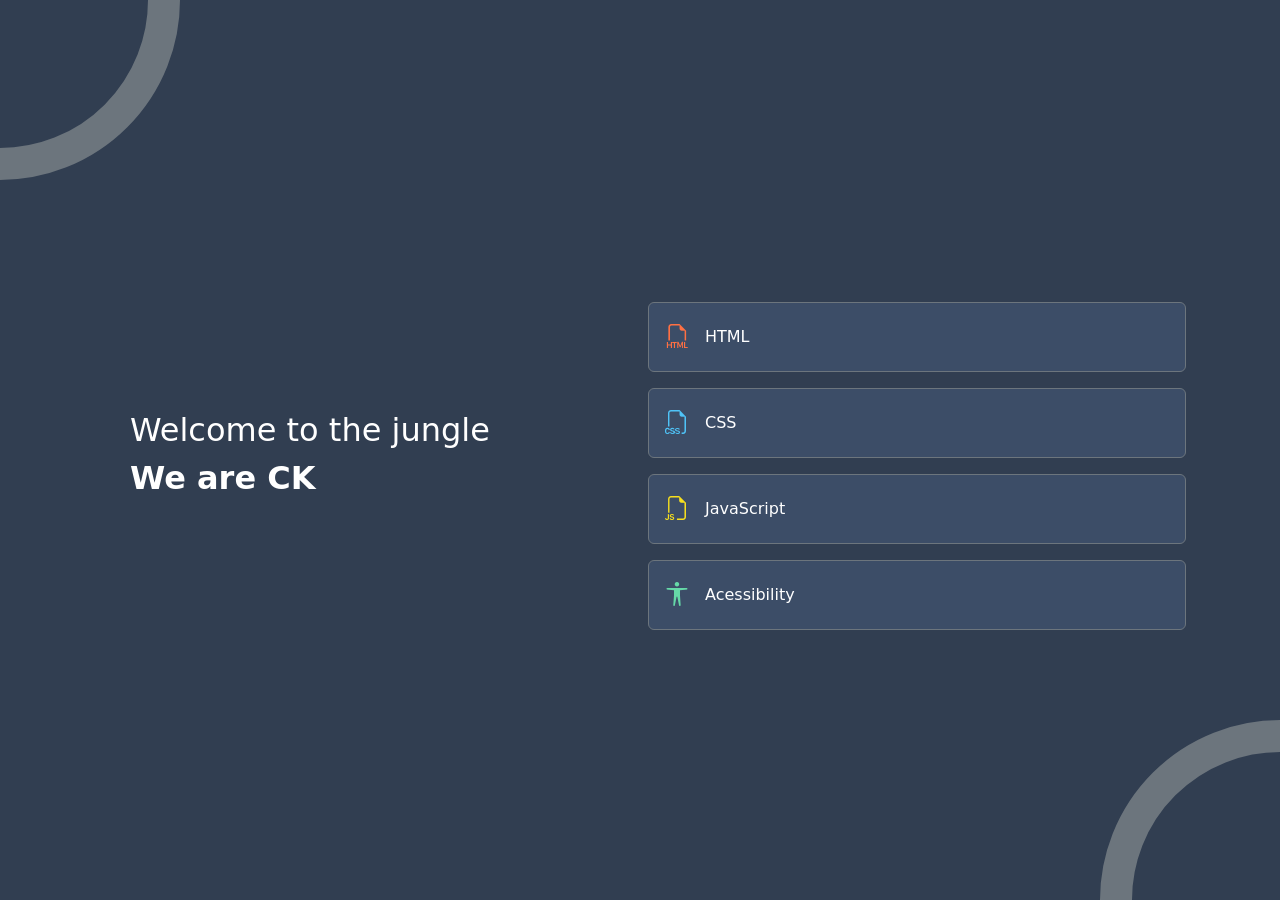
<file: modulo-03/atv-1-10/index.html>
<!DOCTYPE html>
<html lang="pt-BR">

<head>
    <link href="https://cdn.jsdelivr.net/npm/bootstrap@5.0.2/dist/css/bootstrap.min.css" rel="stylesheet"
        integrity="sha384-EVSTQN3/azprG1Anm3QDgpJLIm9Nao0Yz1ztcQTwFspd3yD65VohhpuuCOmLASjC" crossorigin="anonymous">
    <link rel="stylesheet" href="https://cdn.jsdelivr.net/npm/bootstrap-icons@1.11.3/font/bootstrap-icons.min.css">
    <link rel="stylesheet" href="style.css">
    <meta charset="UTF-8">
    <meta name="viewport" content="width=device-width, initial-scale=1.0">
    <title>Bootstrap 5 - Tamanhos</title>
</head>

<body class="background justify-content-center align-items-center d-flex min-vh-100 min-vw-100">
    <div class="background-circle background-circle-top-left" aria-hidden="true"></div>
    <div class="background-circle background-circle-bottom-right" aria-hidden="true"></div>

    <main class="container ">
        <div class="row row-cols-2  justify-content align-items-center">
            <div class="col mt-2">
                <div class="p-5  text-white font-weight-bold fs-2">
                    Welcome to the jungle<br>
                    <b>We are CK</b>

                </div>
            </div>


            <div class="row row-cols-1  g-3 ">
                <div class="col">
                    <div class="p-3 card text-white d-flex flex-row align-items-center gap-3">
                        <i class="bi bi-filetype-html fs-4 icon-html" aria-hidden="true"></i>
                        <span>HTML</span>
                    </div>
                </div>
                <div class="col">
                    <div class="p-3 card text-white d-flex flex-row align-items-center gap-3">
                        <i class="bi bi-filetype-css fs-4 icon-css" aria-hidden="true"></i>
                        <span>CSS</span>
                    </div>
                </div>
                <div class="col">
                    <div class="p-3 card text-white d-flex flex-row align-items-center gap-3">
                        <i class="bi bi-filetype-js fs-4 icon-js" aria-hidden="true"></i>
                        <span>JavaScript</span>
                    </div>
                </div>
                <div class="col">
                    <div class="p-3 card text-white d-flex flex-row align-items-center gap-3">
                        <i class="bi bi-universal-access fs-4 icon-accessibility" aria-hidden="true"></i>
                        <span>Acessibility</span>
                    </div>
                </div>

            </div>
        </div>


    </main>
</body>

</html>
</file>
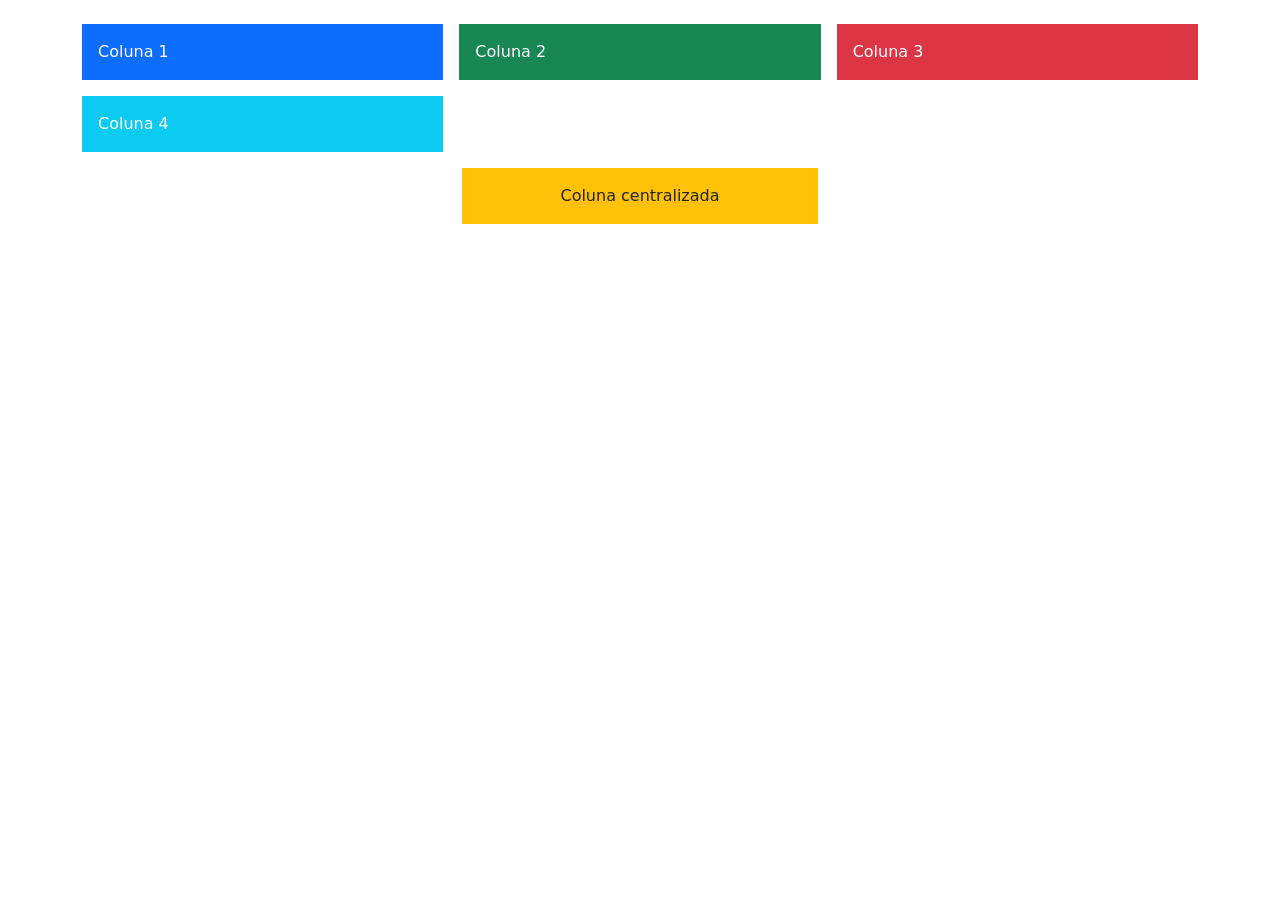
<file: modulo-03/aula-05/index.html>
<!DOCTYPE html>
<html lang="pt-BR">

<head>
    <link href="https://cdn.jsdelivr.net/npm/bootstrap@5.0.2/dist/css/bootstrap.min.css" rel="stylesheet"
        integrity="sha384-EVSTQN3/azprG1Anm3QDgpJLIm9Nao0Yz1ztcQTwFspd3yD65VohhpuuCOmLASjC" crossorigin="anonymous">

    <meta charset="UTF-8">
    <meta name="viewport" content="width=device-width, initial-scale=1.0">
    <title>Bootstrap 5 - Tamanhos</title>
</head>

<body>
    <main class="container py-4">
        <div class="row row-cols-4 row-cols-md-3 g-3">
            <div class="col"><div class="p-3 bg-primary text-white">Coluna 1</div></div>
            <div class="col"><div class="p-3 bg-success text-white">Coluna 2</div></div>
            <div class="col"><div class="p-3 bg-danger text-white">Coluna 3</div></div>
            <div class="col"><div class="p-3 bg-info text-white">Coluna 4</div></div>
        </div>

        <div class="row justify-content-center mt-3">
            <div class="col-8 col-md-4">
                <div class="p-3 bg-warning text-center">Coluna centralizada</div>
            </div>
        </div>
    </main>
</body>

</html>
</file>
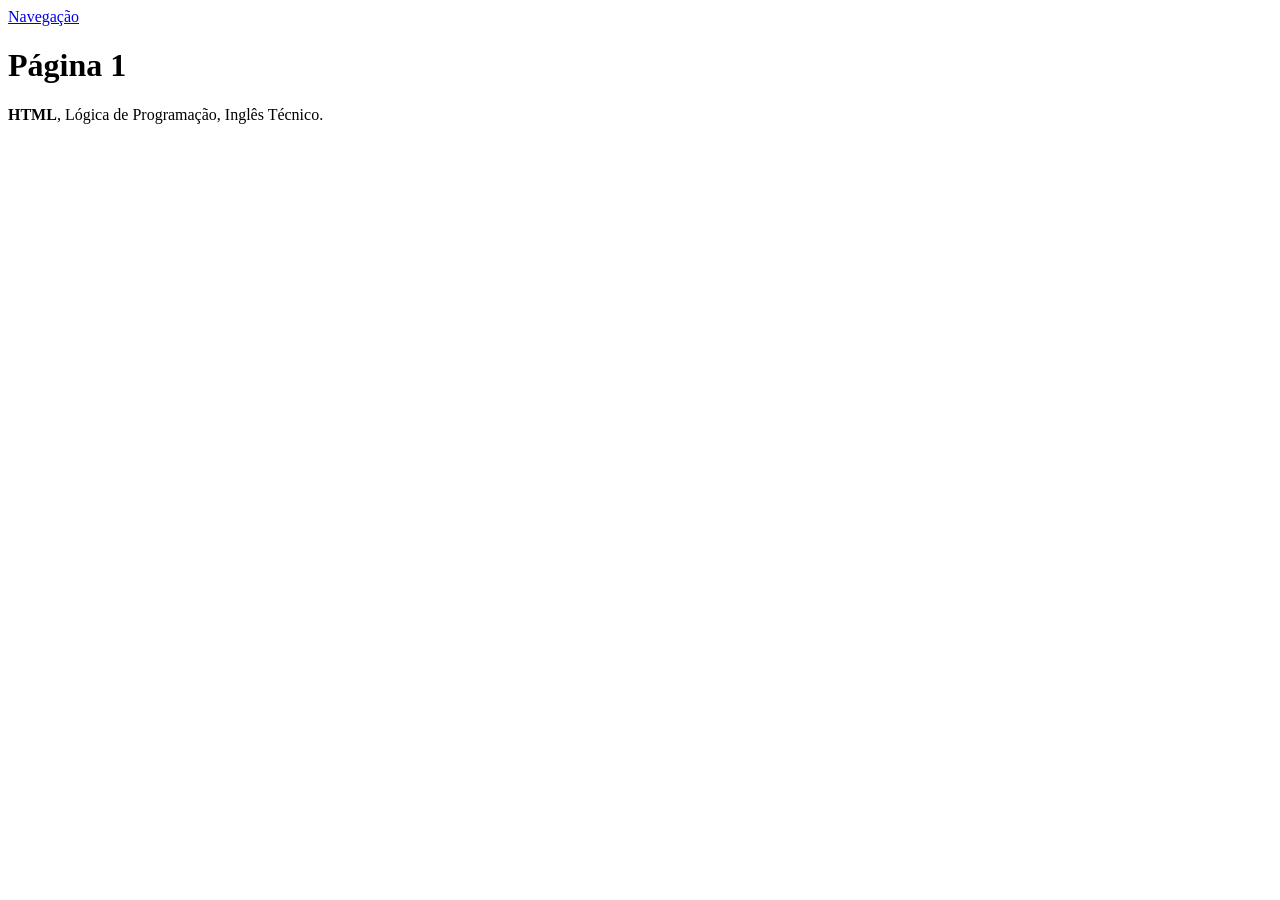
<file: modulo-02/aula01.html>
<!DOCTYPE html>
<html lang="pt-BR">
<head>
  <meta charset="UTF-8">
  <meta name="viewport" content="width=device-width, initial-scale=1.0">
  <title>Primeira Página</title>
</head>
<body>
<a href="desafio.html">Navegação</a>
  <h1>Página 1</h1>
  <p><strong>HTML</strong>, Lógica de Programação, Inglês Técnico.</p>
</body>
</html>
</file>
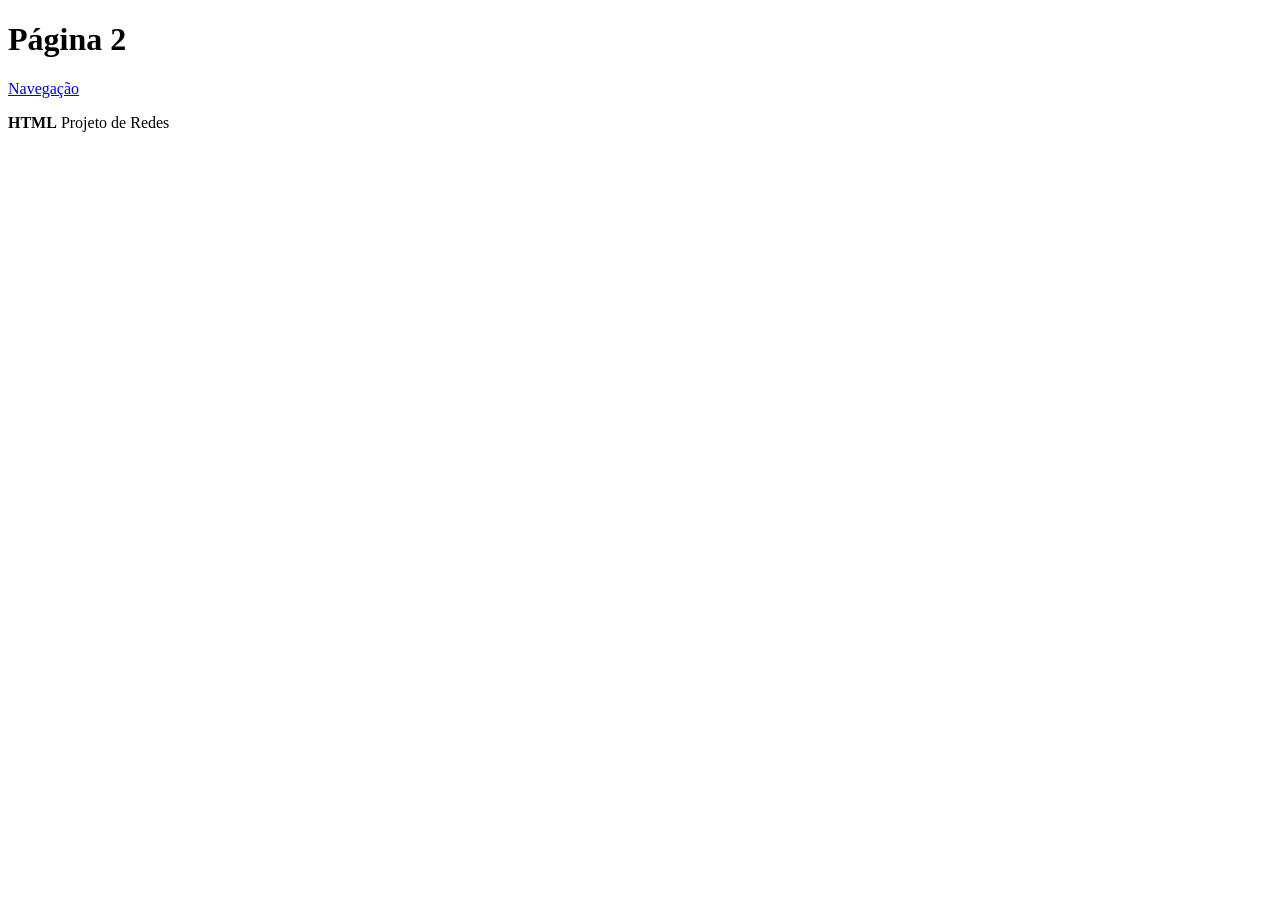
<file: modulo-02/desafio.html>
<!DOCTYPE html>
<html lang="pt-BR">
<head>
  <title>Página 2</title>
</head>
<body>
  <h1>Página 2</h1>
  <a href="aula01.html">Navegação</a>
  <p><strong>HTML</strong> Projeto de Redes </p>
</body>
</html>
</file>
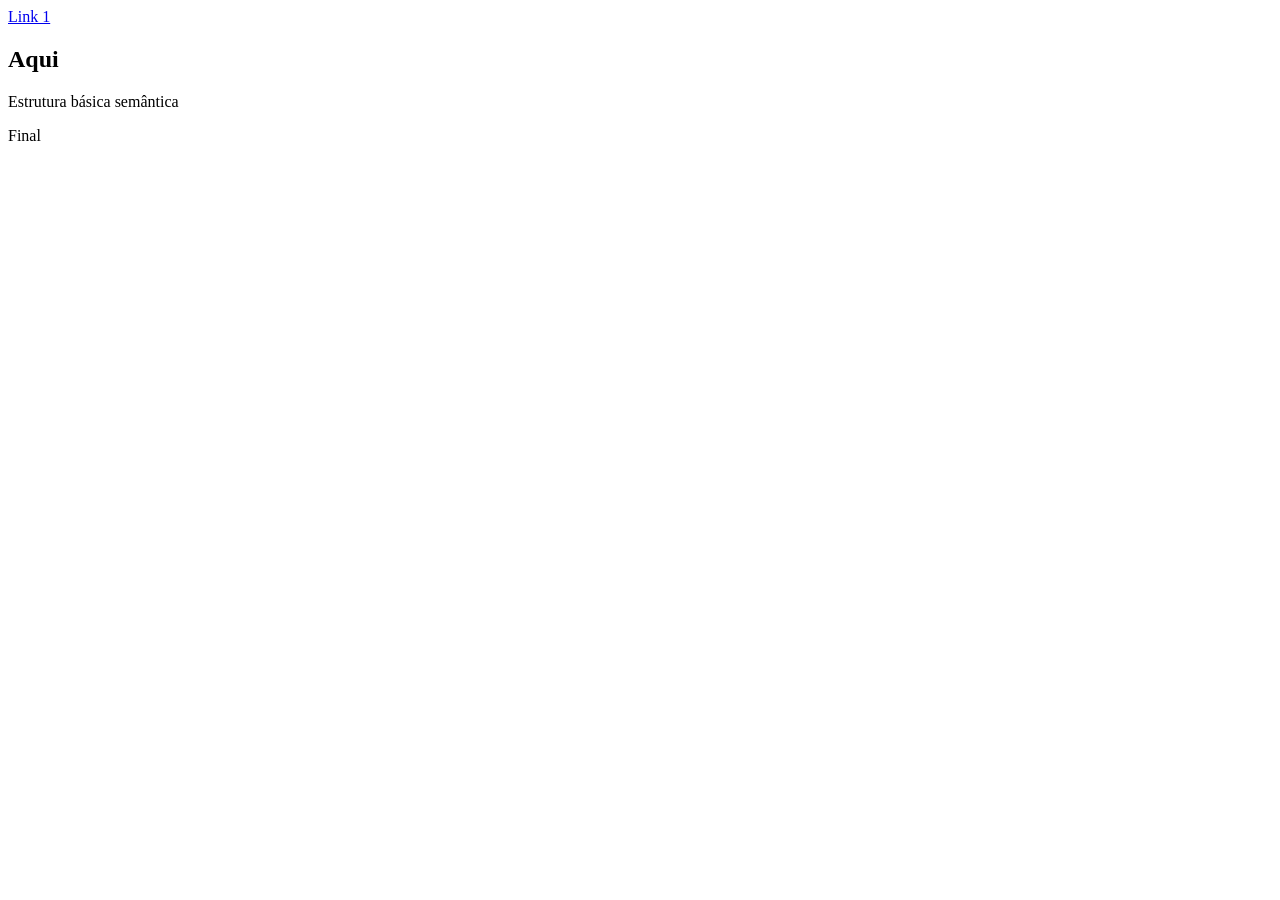
<file: modulo-02/aula-02/atv3.html>
<!DOCTYPE html>
<html lang="en">
<head>
    <meta charset="UTF-8">
    <meta name="viewport" content="width=device-width, initial-scale=1.0">
    <title>Document</title>
</head>
<body>
    <header> 
        <nav>
            <a href="#inicio">Link 1</a>
        </nav>

    </header>
    <main>
        <section id="inicio">
            <h2>Aqui</h2>
            <p> Estrutura básica semântica</p>
        </section>
    </main>
    <footer>
        <p>Final</p>
    </footer>

</body>
</html>
</file>
<file: modulo-03/atv-1-10/style.css>
.background{
    background-color: #313E51;
}

.background-circle {
    position: fixed;
    z-index: 0;
    width: 360px;
    aspect-ratio: 1;
    border: 32px solid #6C757D;
    border-radius: 50%;
    background-color: #313E51;
    pointer-events: none;
}

.background-circle-top-left {
    top: -180px;
    left: -180px;
}

.background-circle-bottom-right {
    right: -180px;
    bottom: -180px;
}

main {
    position: relative;
    z-index: 1;
}

.card{
    background-color: #3C4D67;
    border: 1px solid #6C757D;
    border-radius: 0.375rem;
}

.icon-html {
    color: #ff7043;
}

.icon-css {
    color: #4fc3f7;
}

.icon-js {
    color: #f7df1e;
}

.icon-accessibility {
    color: #66d9a8;
}
</file>
